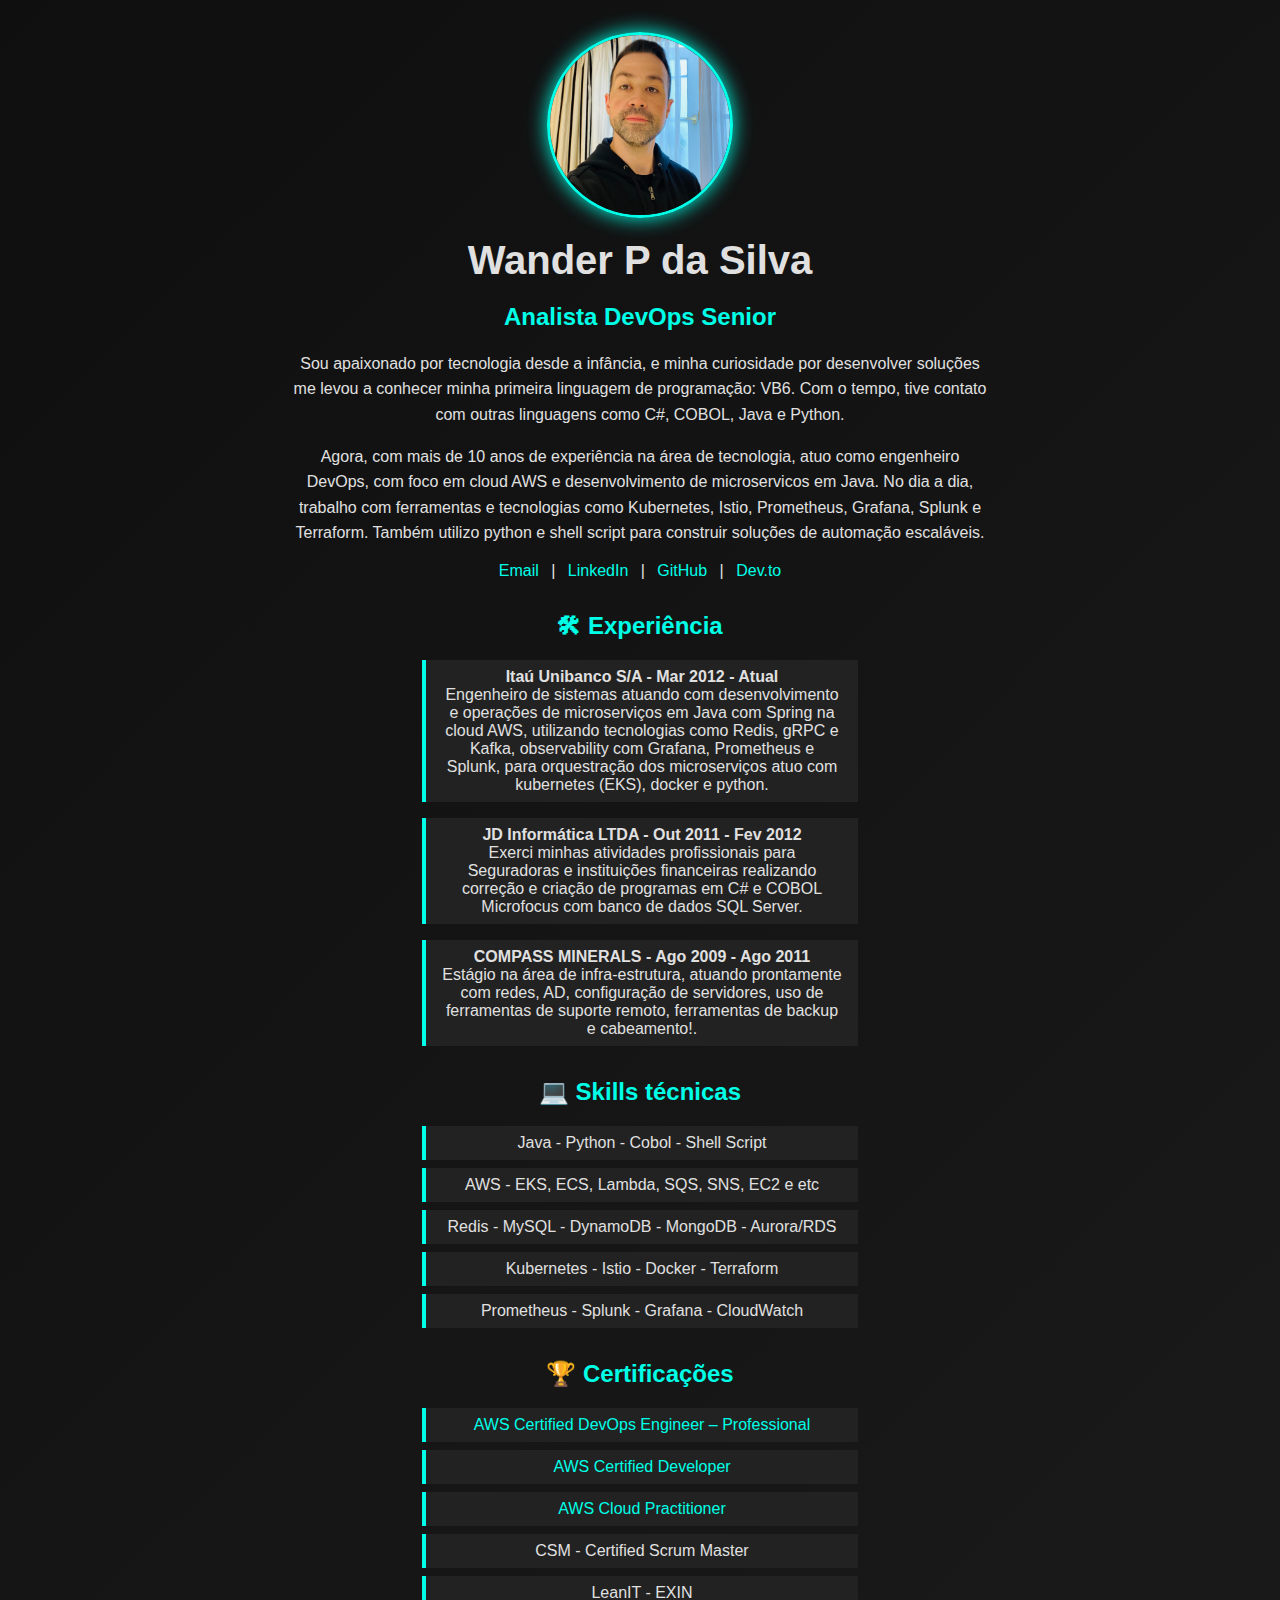
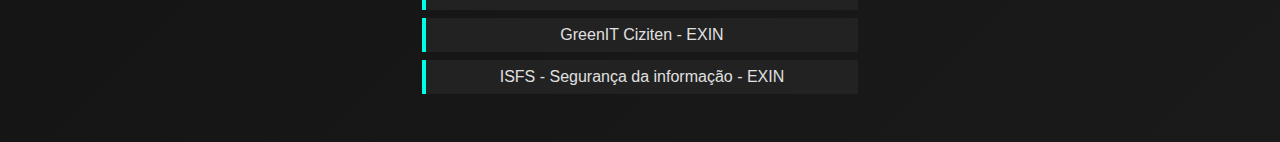
<file: index.html>
<!DOCTYPE html>
<html lang="pt-br">
<head>
    <meta charset="UTF-8">
    <meta name="viewport" content="width=device-width, initial-scale=1.0">
    <title>Wander P da Silva - DevOps</title>

    <style>
        body {
            margin: 0;
            font-family: 'Segoe UI', sans-serif;
            background: linear-gradient(135deg, #0f0f0f, #1a1a1a);
            color: #e0e0e0;
        }
        .container {
            max-width: 960px;
            margin: 0 auto;
            padding: 2rem;
            text-align: center;
        }
        img {
            width: 180px;
            height: 180px;
            border-radius: 50%;
            border: 3px solid #00ffe7;
            box-shadow: 0 0 20px #00ffe7;
        }
        h1 {
            font-size: 2.5rem;
            margin: 1rem 0 0.5rem;
        }
        h2 {
            color: #00ffe7;
            font-weight: 400;
        }
        p {
            line-height: 1.6;
            max-width: 700px;
            margin: 1rem auto;
        }
        .links a {
            color: #00ffe7;
            margin: 0 0.5rem;
            text-decoration: none;
        }
        .skills, .projects, .certifications {
            margin-top: 2rem;
        }
        .skills ul, .projects ul, .certifications ul {
            list-style: none;
            padding: 0;
        }
        .skills li, .projects li, .certifications li {
            background: #222;
            margin: 0.5rem auto;
            max-width: 400px;
            padding: 0.5rem 1rem;
            border-left: 4px solid #00ffe7;
        }
    </style>

</head>
<body>
    <div class="container">
        <img src="profile.jpg" alt="Wander P da Silva">
        <h1>Wander P da Silva</h1>
        <h2><b>Analista DevOps Senior</b></h2>
        <p>Sou apaixonado por tecnologia desde a infância, e minha curiosidade por desenvolver soluções me levou a conhecer minha primeira linguagem de programação: VB6. Com o tempo, tive contato com outras linguagens como C#, COBOL, Java e Python.</p>
        <p>Agora, com mais de 10 anos de experiência na área de tecnologia, atuo como engenheiro DevOps, com foco em cloud AWS e desenvolvimento de microservicos em Java. No dia a dia, trabalho com ferramentas e tecnologias como Kubernetes, Istio, Prometheus, Grafana, Splunk e Terraform. Também utilizo python e shell script para construir soluções de automação escaláveis.</p>
        
        <div class="links">
            <a href="mailto:wanderdesigner@gmail.com">Email</a> |
            <a href="https://www.linkedin.com/in/wander-p-da-silva-3113aa34/" target="_blank">LinkedIn</a> |
            <a href="https://github.com/wandpsilva" target="_blank">GitHub</a> |
            <a href="https://dev.to/wandpsilva" target="_blank">Dev.to</a>
        </div>

        <div class="projects">
            <h2><b>🛠 Experiência</b></h2>
            <ul>
                <li><b>Itaú Unibanco S/A - Mar 2012 - Atual</b><br />
                Engenheiro de sistemas atuando com desenvolvimento e operações de microserviços em Java com Spring na cloud AWS, utilizando tecnologias como Redis, gRPC e Kafka, observability com Grafana, Prometheus e Splunk, para orquestração dos microserviços atuo com kubernetes (EKS), docker e python.</li>
            </ul>
            <ul>
                <li><b>JD Informática LTDA - Out 2011 - Fev 2012</b><br />
                Exerci minhas atividades profissionais para Seguradoras e instituições financeiras realizando correção e criação de programas em C# e COBOL Microfocus com banco de dados SQL Server.</li>
            </ul>
            <ul>
                <li><b>COMPASS MINERALS - Ago 2009 - Ago 2011</b><br />
                Estágio na área de infra-estrutura, atuando prontamente com redes, AD, configuração de servidores, uso de ferramentas de suporte remoto, ferramentas de backup e cabeamento!.</li>
            </ul>
        </div>

        <div class="skills">
            <h2><b>💻 Skills técnicas</b></h2>
            <ul>
                <li>Java - Python - Cobol - Shell Script</li>
                <li>AWS - EKS, ECS, Lambda, SQS, SNS, EC2 e etc</li>
                <li>Redis - MySQL - DynamoDB - MongoDB - Aurora/RDS</li>
                <li>Kubernetes - Istio - Docker - Terraform</li>
                <li>Prometheus - Splunk - Grafana - CloudWatch</li>
            </ul>
        </div>

        
        <div class="certifications">
            <h2><b>🏆 Certificações</b></h2>
            <ul>
                <li><div class=links><a href="https://www.credly.com/badges/916441ee-7609-4dcc-b0bb-f31337d5085c" target="_blank">AWS Certified DevOps Engineer – Professional</a></div></li>
                <li><div class=links><a href="https://www.credly.com/badges/6e1e6678-6144-4ff6-8c67-1a14e6a832df?source=linked_in_profile" target="_blank">AWS Certified Developer</a></div></li>
                <li><div class=links><a href="https://www.credly.com/badges/c103de6c-d605-46c3-8fa4-a59fc4cf2fd2/linked_in_profile" target="_blank">AWS Cloud Practitioner</a></div></li>
                <li>CSM - Certified Scrum Master</li>
                <li>LeanIT - EXIN</li>
                <li>GreenIT Ciziten - EXIN</li>
                <li>ISFS - Segurança da informação - EXIN</li>
            </ul>
        </div>
    </div>
</body>
</html>
</file>
